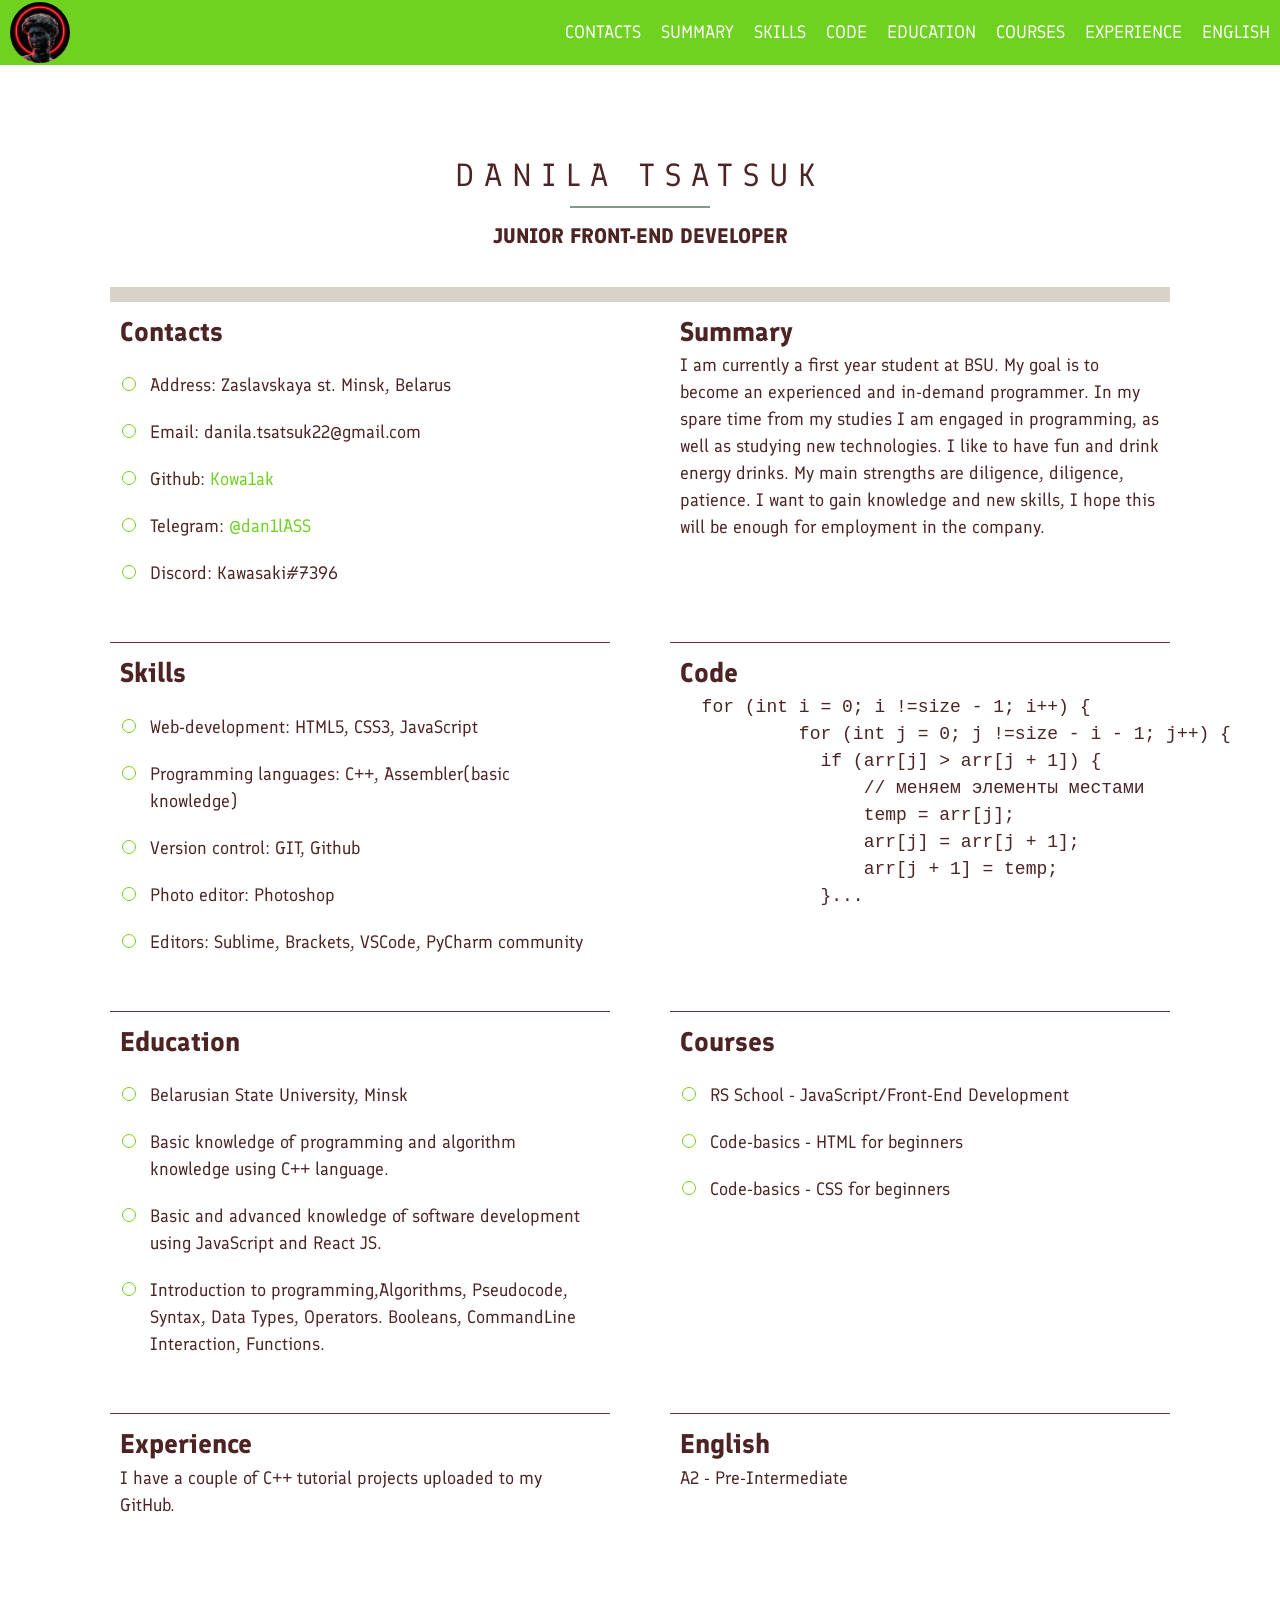
<file: CV#3/index.html>
<!DOCTYPE html>
<html lang="en">
  <head>
    <link rel="stylesheet" href="./style.css" />
    <meta charset="UTF-8" />
    <meta name="viewport" content="width=device-width" />
    <link
      href="https://fonts.googleapis.com/css2?family=Arima:wght@100&family=Finlandica:wght@500&family=Gantari:wght@100&family=Gentium+Book+Plus:wght@700&family=Poppins:ital,wght@0,100;0,200;1,100&display=swap"
      rel="stylesheet"
    />
    <title>cv</title>
  </head>
  <body>
    <header class="header">
      <div class="container">
        <div class="header-body">
          <a href="#" class="header-logo">
            <img src="style/photo_2022-07-05_17-33-31.jpg" alt="" />
          </a>
          <div class="header-burger">
            <span> </span>
          </div>
          <nav class="burger-menu">
            <ul class="header-list">
              <li>
                <a href="#contacts" class="header-link">Contacts</a>
              </li>
              <li>
                <a href="#summary" class="header-link">Summary</a>
              </li>
              <li>
                <a href="#skills" class="header-link">Skills</a>
              </li>
              <li>
                <a href="#code" class="header-link">Code</a>
              </li>
              <li>
                <a href="#education" class="header-link">Education</a>
              </li>
              <li>
                <a href="#courses" class="header-link">Courses</a>
              </li>
              <li>
                <a href="#experience" class="header-link">Experience</a>
              </li>
              <li>
                <a href="#english" class="header-link">English</a>
              </li>
            </ul>
          </nav>
        </div>
      </div>
    </header>
    <div class="content">
      <div class="container main-container">
        <section class="section-profile" id="profile">
          <div class="section-profile-title">
            <h1 class="section-title main-title">Danila Tsatsuk</h1>
            <h3 class="section-subtitle">Junior Front-End Developer</h3>
          </div>
        </section>
        <section class="section" id="contacts">
          <h2 class="section-title">Contacts</h2>
          <ul class="section-list">
            <li class="section-item contacts-item">
              Address: Zaslavskaya st. Minsk, Belarus
            </li>
            <li class="section-item contacts-item">
              Email: danila.tsatsuk22@gmail.com
            </li>
            <li class="section-item contacts-item">
              Github:
              <a href="https://github.com/Kowa1ak" title="github">Kowa1ak</a>
            </li>
            <li class="section-item contacts-item">
              Telegram:
              <a href="https://t.me/dan1lASS" title="telegram">@dan1lASS</a>
            </li>
            <li class="section-item contacts-item">Discord: Kawasaki#7396</li>
          </ul>
        </section>
        <section class="section" id="summary">
          <h2 class="section-title">Summary</h2>
          <p>
            I am currently a first year student at BSU. My goal is to become an
            experienced and in-demand programmer. In my spare time from my
            studies I am engaged in programming, as well as studying new
            technologies. I like to have fun and drink energy drinks. My main
            strengths are diligence, diligence, patience. I want to gain
            knowledge and new skills, I hope this will be enough for employment
            in the company.
          </p>
        </section>
        <section class="section" id="skills">
          <h2 class="section-title">Skills</h2>
          <ul class="section-list">
            <li class="section-item">
              Web-development:<span> HTML5, CSS3, JavaScript</span>
            </li>
            <li class="section-item">
              Programming languages:<span>
                C++, Assembler(basic knowledge)</span
              >
            </li>
            <li class="section-item">
              Version control:<span> GIT, Github</span>
            </li>
            <li class="section-item">Photo editor:<span> Photoshop</span></li>
            <li class="section-item">
              Editors:<span> Sublime, Brackets, VSCode, PyCharm community</span>
            </li>
          </ul>
        </section>
        <section class="section" id="code">
          <h2 class="section-title">Code</h2>
          <pre
            class="pre"
          ><code> <span class="c1"> for (int i = 0; i !=size - 1; i++) {</span>
        <span class="c1">   for (int j = 0; j !=size - i - 1; j++) {</span>
        <span class="c1">     if (arr[j] > arr[j + 1]) { </span>
        <span class="c1">         // меняем элементы местами </span>
        <span class="c1">         temp = arr[j];</span>
        <span class="c1">         arr[j] = arr[j + 1];</span>
        <span class="c1">         arr[j + 1] = temp;</span>
        <span class="c1">     }...</span> 
    </code></pre>
        </section>
        <section class="section" id="education">
          <h2 class="section-title">Education</h2>
          <ul class="section-list">
            <li class="section-item">Belarusian State University, Minsk</li>
            <li class="section-item">
              Basic knowledge of programming and algorithm knowledge using C++
              language.
            </li>
            <li class="section-item">
              Basic and advanced knowledge of software development using
              JavaScript and React JS.
            </li>
            <li class="section-item">
              Introduction to programming,Algorithms, Pseudocode, Syntax, Data
              Types, Operators. Booleans, CommandLine Interaction, Functions.
            </li>
          </ul>
        </section>
        <section class="section" id="courses">
          <h2 class="section-title">Courses</h2>
          <ul class="section-list">
            <li class="section-item">
              RS School<span> - JavaScript/Front-End Development</span>
            </li>
            <li class="section-item">
              Code-basics<span> - HTML for beginners</span>
            </li>
            <li class="section-item">
              Code-basics<span> - CSS for beginners</span>
            </li>
          </ul>
        </section>
        <section class="section section-experience" id="experience">
          <h2 class="section-title">Experience</h2>
          <p>I have a couple of C++ tutorial projects uploaded to my GitHub.</p>
        </section>
        <section class="section section-english" id="english">
          <h2 class="section-title">English</h2>
          <p>A2 - Pre-Intermediate</p>
        </section>
      </div>
    </div>
    <script src="https://code.jquery.com/jquery-3.4.1.slim.min.js"></script>
    <script src="./script.js"></script>
  </body>
</html>
</file>
<file: CV#3/style.css>
*,
*::before,
*::after {
  padding: 0;
  margin: 0;
  border: 0;
  box-sizing: border-box;
}
html,
body {
  height: 100%;
  font-family: "Finlandica", sans-serif;
  scroll-behavior: smooth;
  display: flex;
  flex-direction: column;
  justify-content: space-between;
  min-width: 320px;
  min-height: 100vh;
  margin: 0;
  padding: 0;
  font-size: 18px;
  font-weight: 400;
  line-height: 1.5;
  color: #4d2323;
}
main {
  display: block;
}
a {
  color: rgb(111, 209, 32);
  text-decoration: none;
}
a:hover {
  text-decoration: none;
  color: rgb(111, 209, 32);
}
.header {
  position: fixed;
  width: 100%;
  top: 0;
  left: 0;
  z-index: 50;
}
.header::before {
  content: "";
  position: absolute;
  width: 100%;
  top: 0;
  left: 0;
  height: 100%;
  background-color: rgb(111, 209, 32);
  z-index: 3;
}
.container {
  max-width: 1440px;
  margin: 0px auto;
  padding: 0px 10px;
}
.main-container {
  display: flex;
  flex-wrap: wrap;
  justify-content: space-between;
}
.header-body {
  position: relative;
  display: flex;
  justify-content: space-between;
  height: 65px;
  align-items: center;
}
.header-logo {
  flex: 0 0 60px;
  border-radius: 50%;
  overflow: hidden;
  position: relative;
  z-index: 5;
}
.header-logo img {
  max-width: 100%;
  display: block;
}
.header-burger {
  display: none;
}
.burger-menu {
  display: block;
}
.header-list {
  display: flex;
  position: relative;
  z-index: 3;
}
.header-list li {
  list-style: none;
  margin: 0px 0px 0px 20px;
}
.header-link {
  color: #fff;
  text-transform: uppercase;
  font-size: 18px;
  text-decoration: none;
}
/*оформление контента*/
.section-profile {
  display: flex;
  justify-content: space-around;
  width: 100%;
  padding: 50px 30px 35px;
  border-bottom: 15px solid #d7d1c9;
}

.main-title {
  position: relative;
  padding: 0;
  margin-bottom: 20px;
  color: #4d2323;
  font-size: 32px;
  font-weight: 300;
  letter-spacing: 10px;
  line-height: 50px;
  word-spacing: 3px;
}
.main-title::after {
  content: "";
  position: absolute;
  bottom: -8px;
  left: 50%;
  margin-left: -70px;
  width: 140px;
  height: 2px;
  background-color: #829985;
}
.section-profile-title {
  display: flex;
  flex-direction: column;
  justify-content: center;
  align-content: center;
  text-align: center;
  text-transform: uppercase;
}
.section-list {
  margin: 0;
  padding: 0;
  list-style: none;
}
.section-list li {
  margin: 20px 0px 20px 0px;
}
.section {
  width: calc(50% - 30px);
  padding: 10px;
  padding-bottom: 35px;
  border-bottom: 1px solid #672f2f;
}
.section-item {
  position: relative;
  margin: 0;
  margin-bottom: 10px;
  padding: 0;
  padding-left: 30px;
}
.section-item::before {
  content: "";
  position: absolute;
  top: 5px;
  left: 2px;
  width: 14px;
  height: 14px;
  border: 1px solid rgb(111, 209, 32);
  border-radius: 50%;
}
pre {
  display: block;
  font-family: monospace;
  white-space: pre;
  margin: 0px;
}
.section-experience,
.section-english {
  border-bottom: 0;
}
/*конец контента*/
@media (max-width: 768px) {
  body.lock {
    overflow: hidden;
  }
  .header-body {
    height: 50px;
  }
  .header-logo {
    flex: 0 0 40px;
  }
  .header-burger {
    display: block;
    position: relative;
    width: 30px;
    height: 20px;
    position: relative;
    z-index: 5;
  }
  .header-burger span {
    position: absolute;
    background-color: #fff;
    left: 0;
    width: 100%;
    height: 2px;
    top: 9px;
    transition: all 0.3s ease 0s;
  }
  .header-burger::before,
  .header-burger::after {
    content: "";
    background-color: #fff;
    position: absolute;
    width: 100%;
    height: 2px;
    left: 0;
    transition: all 0.3s ease 0s;
  }
  .header-burger::before {
    top: 0;
  }
  .header-burger::after {
    bottom: 0;
  }
  .header-burger.active span {
    transform: scale(0);
  }
  .header-burger.active::before {
    transform: rotate(45deg);
    top: 9px;
  }
  .header-burger.active::after {
    transform: rotate(-45deg);
    bottom: 9px;
  }
  .burger-menu {
    position: fixed;
    top: -100%;
    left: 0;
    width: 100%;
    height: 100%;
    overflow: auto;
    transition: all 0.3s ease 0s;
    background-color: rgb(111, 209, 32);

    padding: 70px 10px 20px 10px;
  }
  .burger-menu.active {
    top: 0;
  }
  .header-list {
    display: block;
  }
  .header-list li {
    margin: 0px 0px 20px 0px;
  }
  .header-link {
    font-size: 24px;
  }
}

.content {
  padding: 100px;
}
.content-text {
  font-size: 18px;
  line-height: 25px;
}
.content-text p {
  margin: 0px 0px 20px 0px;
}

@media (max-width: 768px) {
  .content {
    padding: 70px;
    width: 100%;
  }
  .section {
    width: 100%;
    flex-direction: column;
    align-items: center;
  }
  .section-profile {
    flex-direction: column;
    align-items: center;
  }
  .section-experience {
    border-bottom: 1px solid #672f2f;
  }
  .footer-container {
    flex-direction: column;
    align-items: center;
  }
}
</file>
